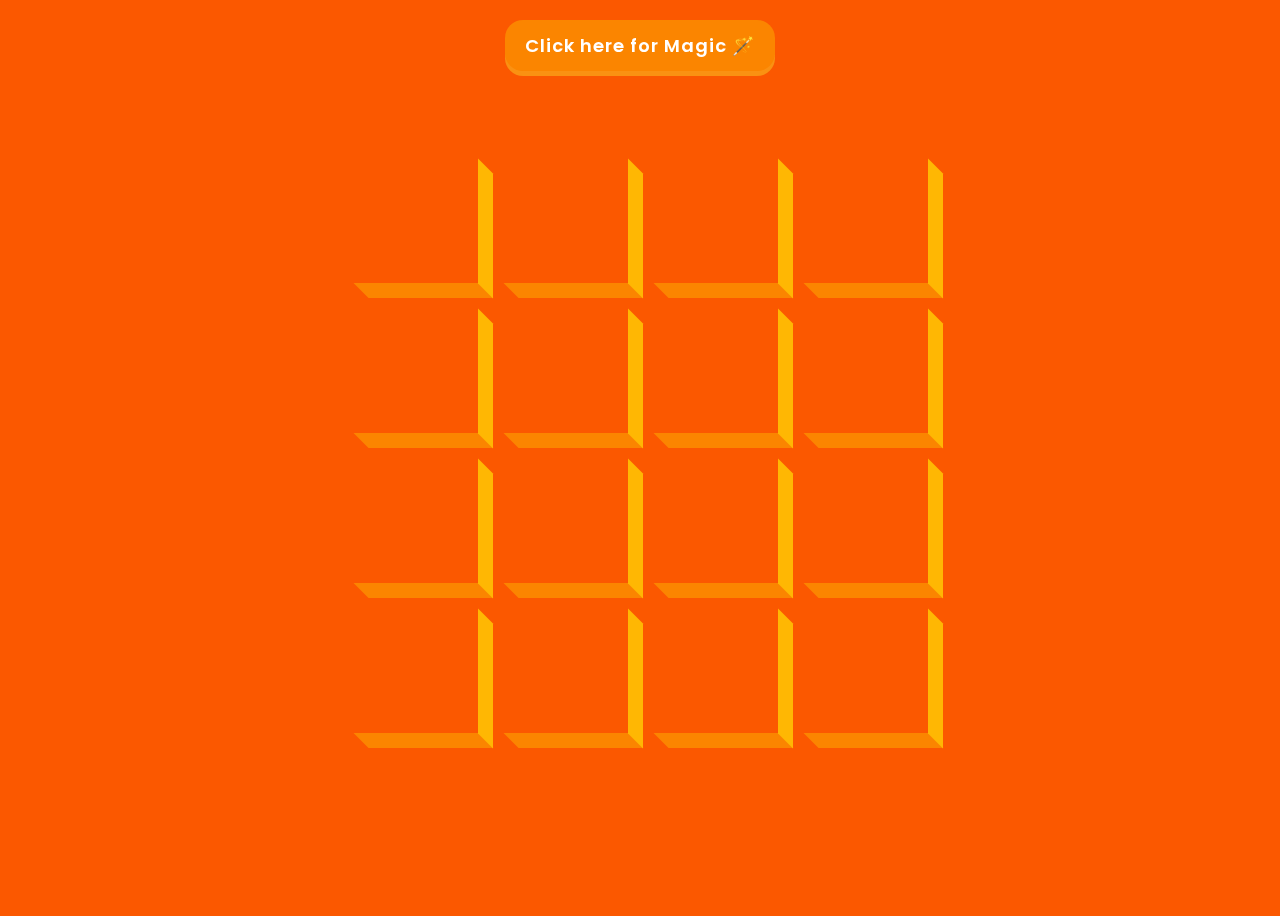
<file: 3D_boxes_bg/index.html>
<!DOCTYPE html>
<html lang="en">
<head>
    <meta charset="UTF-8">
    <meta name="viewport" content="width=device-width, initial-scale=1.0">
    <link rel="stylesheet" href="https://cdnjs.cloudflare.com/ajax/libs/font-awesome/6.7.2/css/all.min.css" integrity="sha512-Evv84Mr4kqVGRNSgIGL/F/aIDqQb7xQ2vcrdIwxfjThSH8CSR7PBEakCr51Ck+w+/U6swU2Im1vVX0SVk9ABhg==" crossorigin="anonymous" referrerpolicy="no-referrer" />
    <link rel="stylesheet" href="style.css">
    <title>3D Boxes Backgorund</title>
</head>
<body>
    <button id="btn" class="magic">Click here for Magic 🪄</button>
    <div id="boxes" class="boxes big"></div>
    <script src="script.js"></script>
</body>
</html>
</file>
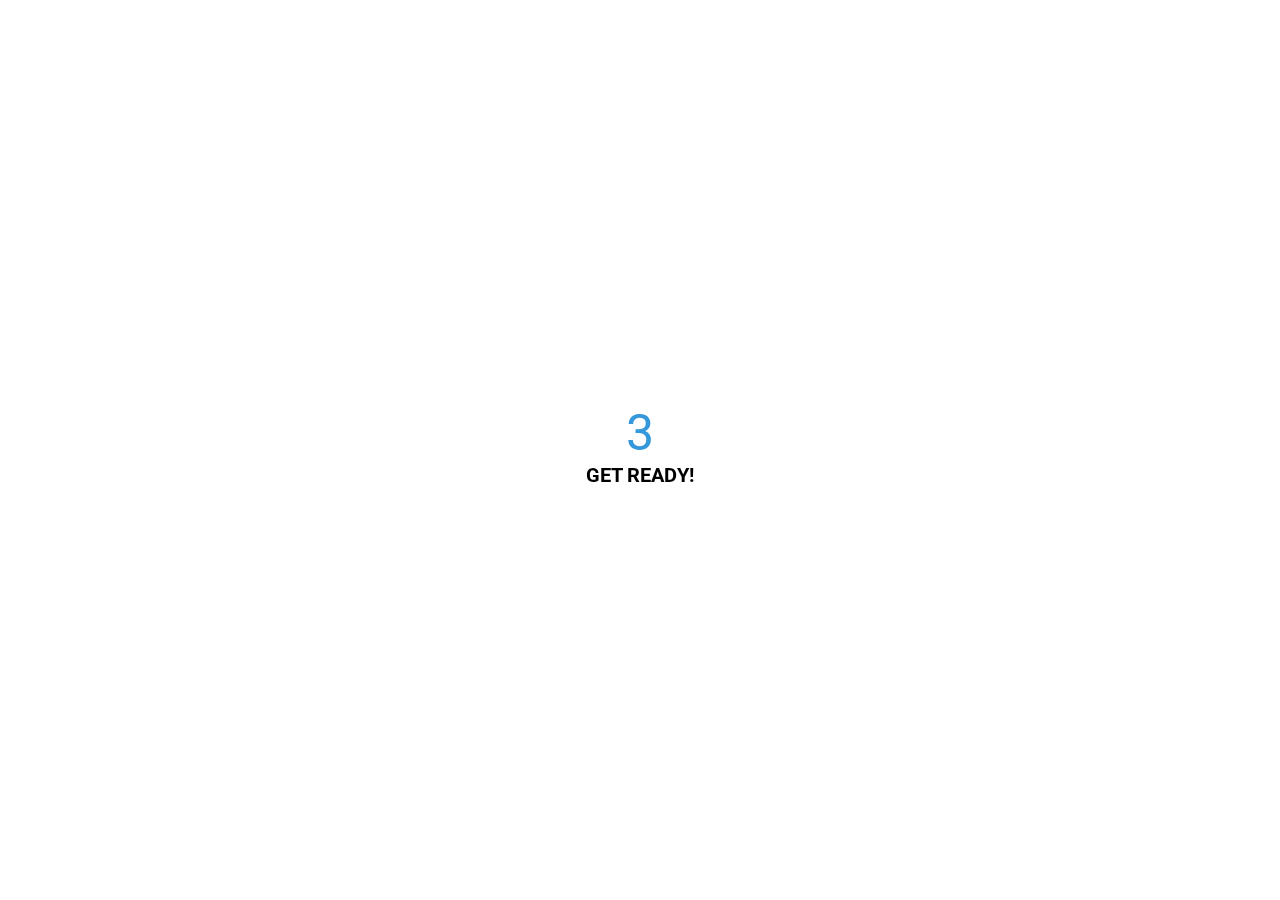
<file: Animated_countdown/index.html>
<!DOCTYPE html>
<html lang="en">
<head>
    <meta charset="UTF-8">
    <meta name="viewport" content="width=device-width, initial-scale=1.0">
    <!-- <link rel="stylesheet" href="https://cdnjs.cloudflare.com/ajax/libs/font-awesome/6.7.2/css/all.min.css" integrity="sha512-Evv84Mr4kqVGRNSgIGL/F/aIDqQb7xQ2vcrdIwxfjThSH8CSR7PBEakCr51Ck+w+/U6swU2Im1vVX0SVk9ABhg==" crossorigin="anonymous" referrerpolicy="no-referrer" /> -->
    <link rel="stylesheet" href="style.css">
    <title>Animated Countdown</title>
</head>
<body>
    <div class="counter">
        <div class="nums">
            <span class="in">3</span>
            <span>2</span>
            <span>1</span>
            <span>0</span>
        </div>
        <h4>Get Ready!</h4>
    </div>
    <div class="final">
        <h1>GO</h1>
        <button id="replay">
            <span>Replay</span>
        </button>
    </div>
    <script src="script.js"></script>
</body>
</html>
</file>
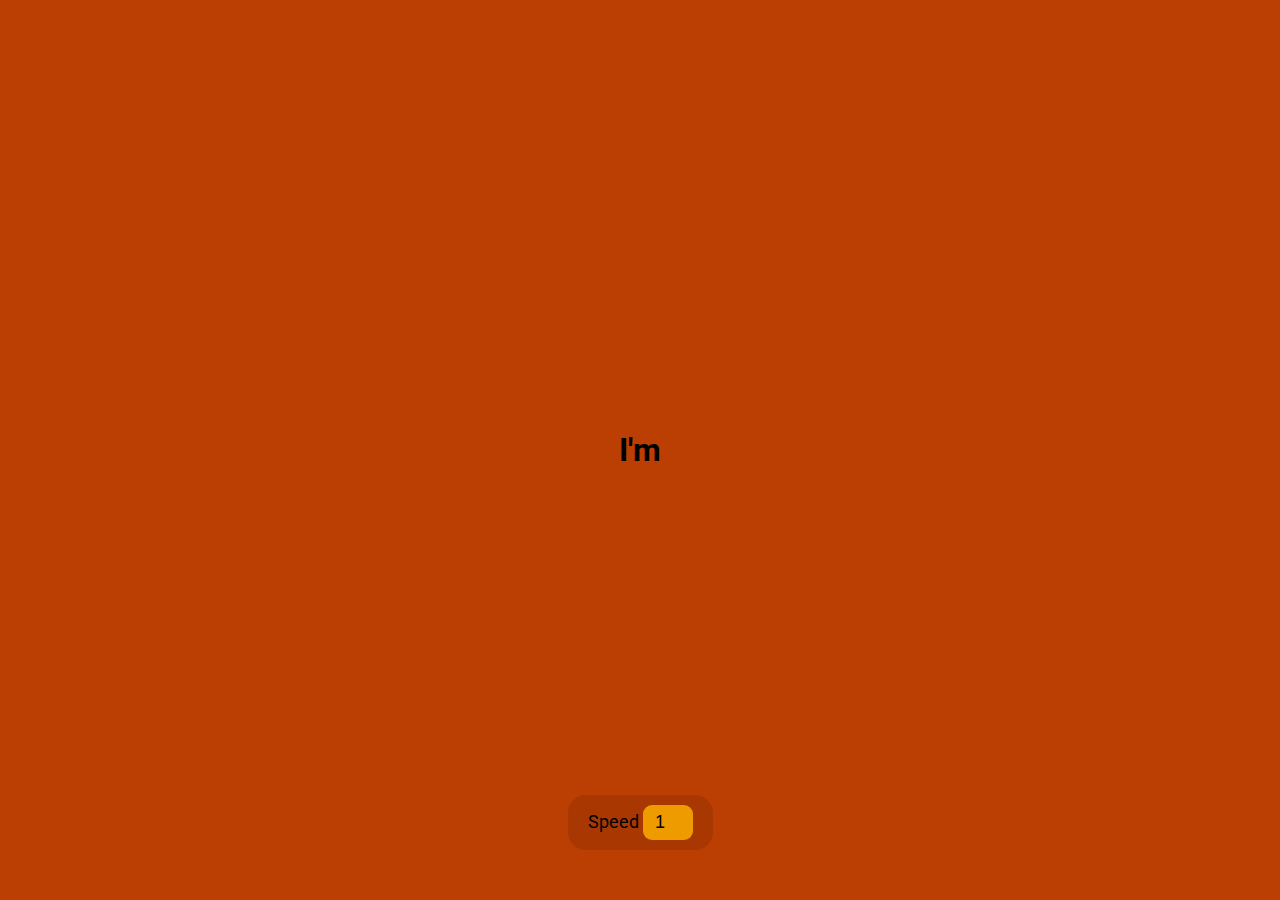
<file: Auto_text_effect/index.html>
<!DOCTYPE html>
<html lang="en">
<head>
    <meta charset="UTF-8">
    <meta name="viewport" content="width=device-width, initial-scale=1.0">
    <link rel="stylesheet" href="style.css">
    <title>Document</title>
</head>
<body>
    <h1 id="text">Starting...</h1>

    <div>
        <label for="speed">Speed</label>
        <input type="number" name="Speed" value="1" min="1" max="10" step="1" id="speed">
    </div>

    <script src="script.js"></script>
</body>
</html>
</file>
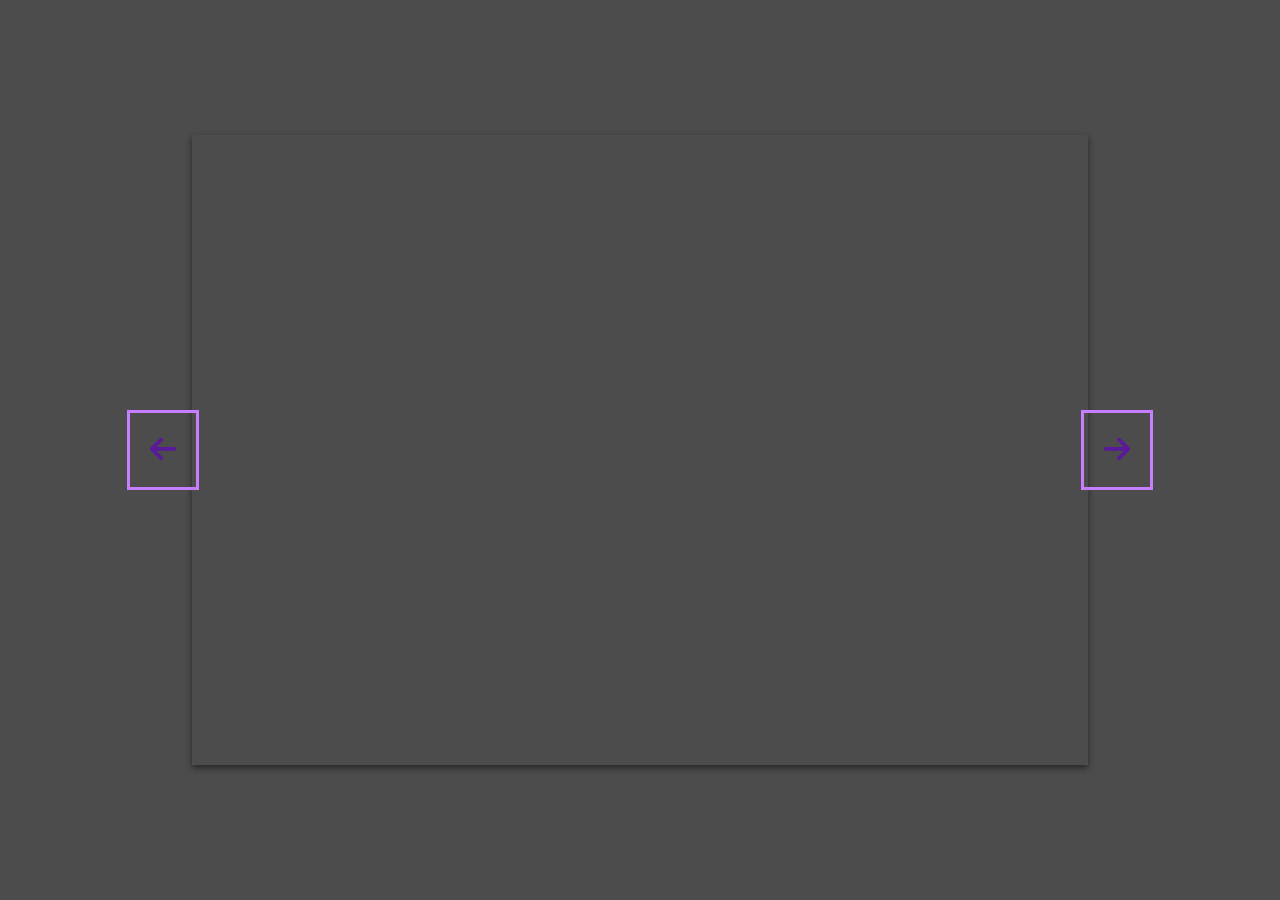
<file: Background-changer/index.html>
<!DOCTYPE html>
<html lang="en">
<head>
    <meta charset="UTF-8">
    <meta name="viewport" content="width=device-width, initial-scale=1.0">
    <link rel="stylesheet" href="https://cdnjs.cloudflare.com/ajax/libs/font-awesome/6.7.2/css/all.min.css" integrity="sha512-Evv84Mr4kqVGRNSgIGL/F/aIDqQb7xQ2vcrdIwxfjThSH8CSR7PBEakCr51Ck+w+/U6swU2Im1vVX0SVk9ABhg==" crossorigin="anonymous" referrerpolicy="no-referrer" />
    <link rel="stylesheet" href="style.css">
    <title>Background Changer | AK27</title>
</head>
<body>
    <div class="slider-container">

        <div class="slide active"
        style="background-image: url('https://images.unsplash.com/photo-1542396601-dca920ea2807?q=80&w=1951&auto=format&fit=crop&ixlib=rb-4.0.3&ixid=M3wxMjA3fDB8MHxwaG90by1wYWdlfHx8fGVufDB8fHx8fA%3D%3D');">
        </div>

        <div class="slide" 
        style="background-image: url('https://images.unsplash.com/photo-1541753236788-b0ac1fc5009d?q=80&w=2012&auto=format&fit=crop&ixlib=rb-4.0.3&ixid=M3wxMjA3fDB8MHxwaG90by1wYWdlfHx8fGVufDB8fHx8fA%3D%3D');">
        </div>

        <div class="slide" style="background-image: url('https://images.unsplash.com/photo-1542708993627-b6e5bbae43c4?q=80&w=2044&auto=format&fit=crop&ixlib=rb-4.0.3&ixid=M3wxMjA3fDB8MHxwaG90by1wYWdlfHx8fGVufDB8fHx8fA%3D%3D');">
        </div>

        <div class="slide" style="background-image: url('https://images.unsplash.com/photo-1542856391-010fb87dcfed?q=80&w=2070&auto=format&fit=crop&ixlib=rb-4.0.3&ixid=M3wxMjA3fDB8MHxwaG90by1wYWdlfHx8fGVufDB8fHx8fA%3D%3D');">
        </div>
        
        <div class="slide" style="background-image: url('https://images.unsplash.com/photo-1542875272-2037d53b5e4d?q=80&w=2070&auto=format&fit=crop&ixlib=rb-4.0.3&ixid=M3wxMjA3fDB8MHxwaG90by1wYWdlfHx8fGVufDB8fHx8fA%3D%3D');">
        </div>

        <button class="arrow left-arrow" id="left"">
            <i class="fa-solid fa-arrow-left"></i>
        </button>
        
        <button class="arrow right-arrow" id="right">
            <i class="fa-solid fa-arrow-right"></i>
        </button>
        
    </div>
    
    <script src="script.js"></script>
</body>
</html>
</file>
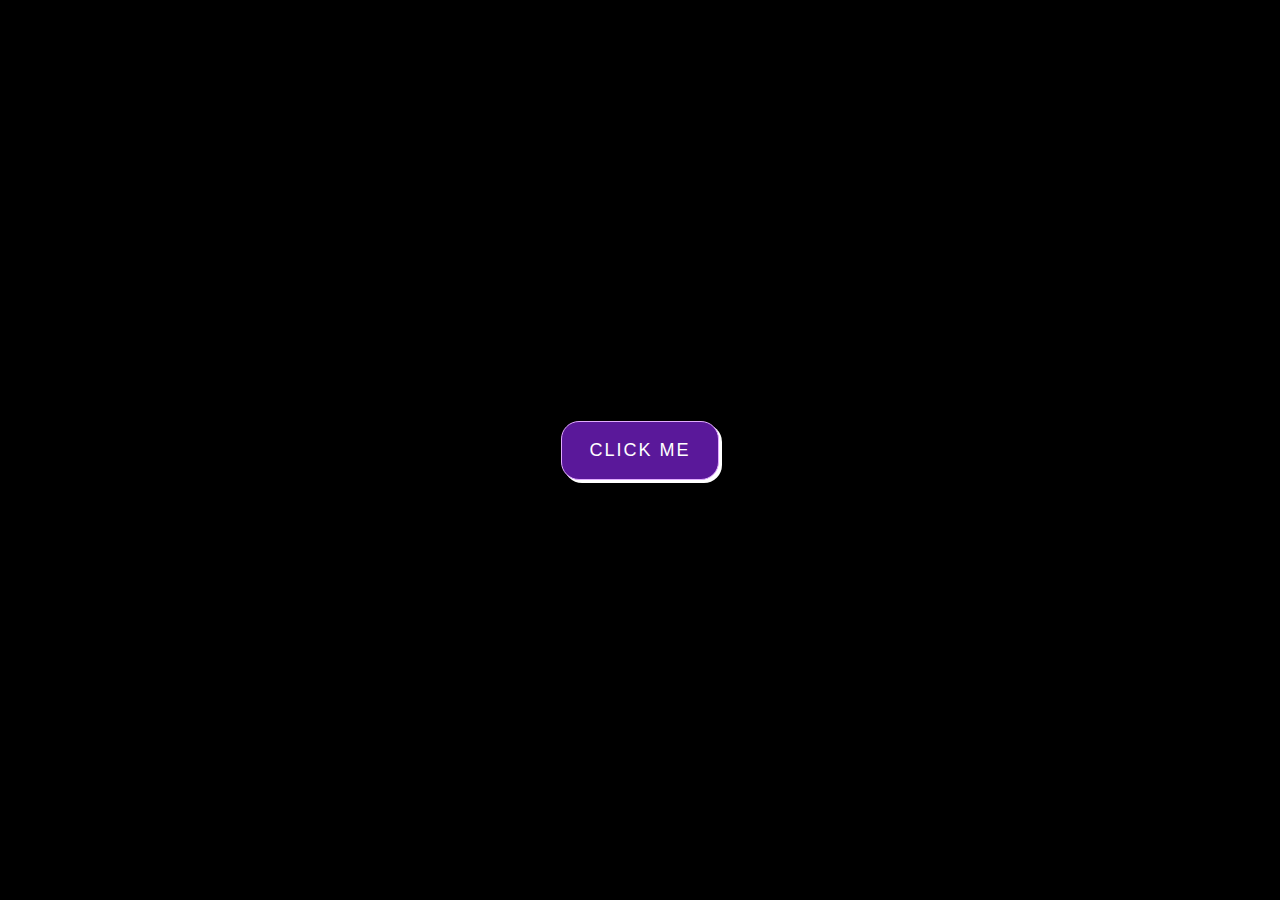
<file: Button-ripple-effect/index.html>
<!DOCTYPE html>
<html lang="en">
<head>
    <meta charset="UTF-8">
    <meta name="viewport" content="width=device-width, initial-scale=1.0">
    <link rel="stylesheet" href="style.css">
    <title>Button Ripple Effect | AK27</title>
</head>
<body>
    <button class="ripple">Click Me</button>

    <script src="script.js"></script>
</body>
</html>
</file>
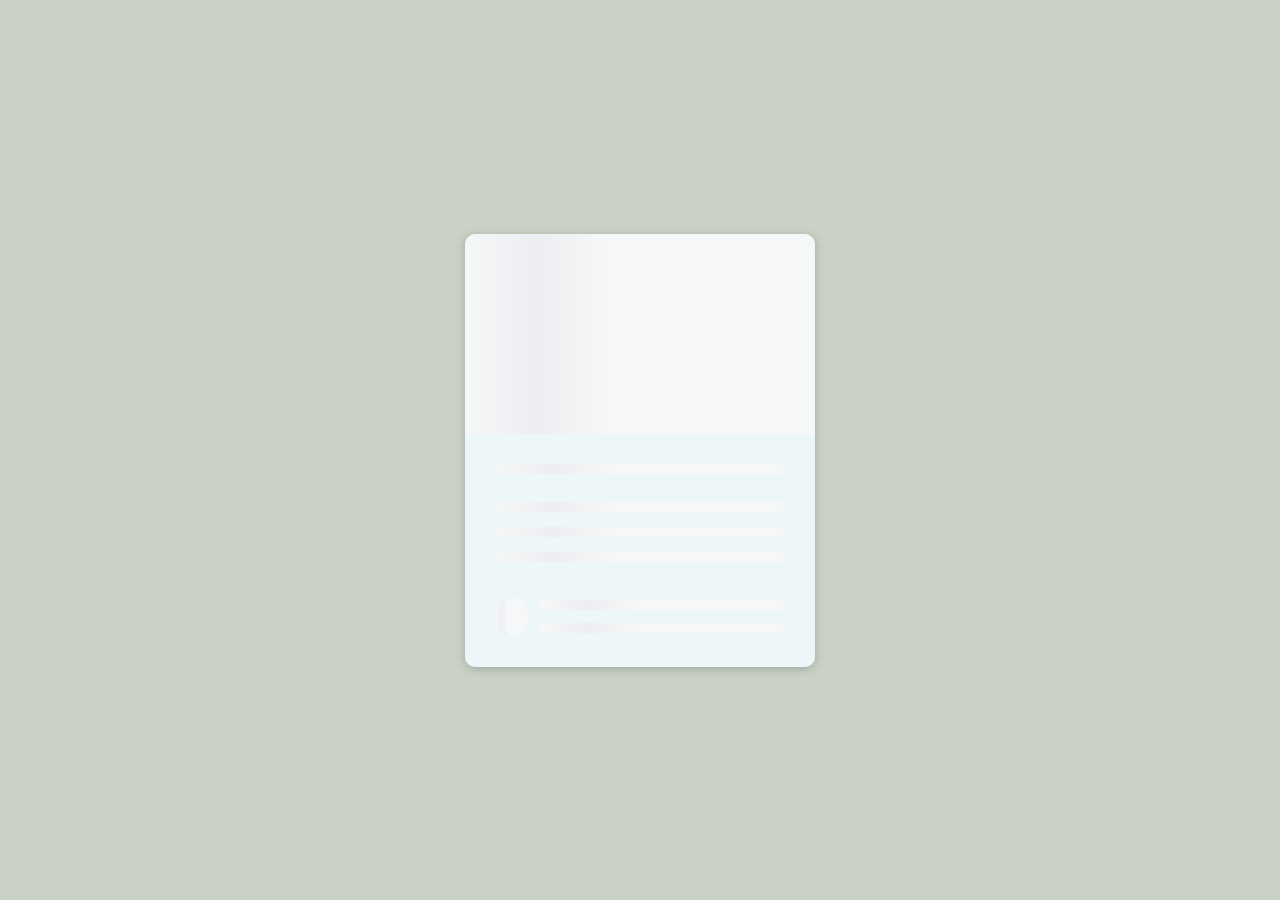
<file: Content_placeholder/index.html>
<!DOCTYPE html>
<html lang="en">
<head>
    <meta charset="UTF-8">
    <meta name="viewport" content="width=device-width, initial-scale=1.0">
    <link rel="stylesheet" href="style.css">
    <title>Content Placeholder | AK27</title>
</head>
<body>
    <div class="card">

        <div class="card-header animated-bg" id="header">&nbsp;</div>

        <div class="card-content">
            <h3 class="card-title animated-bg animated-bg-text" id="title">&nbsp;</h3>

            <p class="card-excerpt" id="excerpt">
                <span class="animated-bg animated-bg-text">&nbsp;</span>
                <span class="animated-bg animated-bg-text">&nbsp;</span>
                <span class="animated-bg animated-bg-text">&nbsp;</span>
            </p>

            <div class="author">
                <div class="profile-img animated-bg" id="profile_img">&nbsp;</div>
                <div class="author-info">
                    <strong class="animated-bg animated-bg-text" id="name">&nbsp;</strong>
                    <small class="animated-bg animated-bg-text" id="date">&nbsp;</small>
                </div>
            </div>
        </div>

    </div>
    
    <script src="script.js"></script>
</body>
</html>
</file>
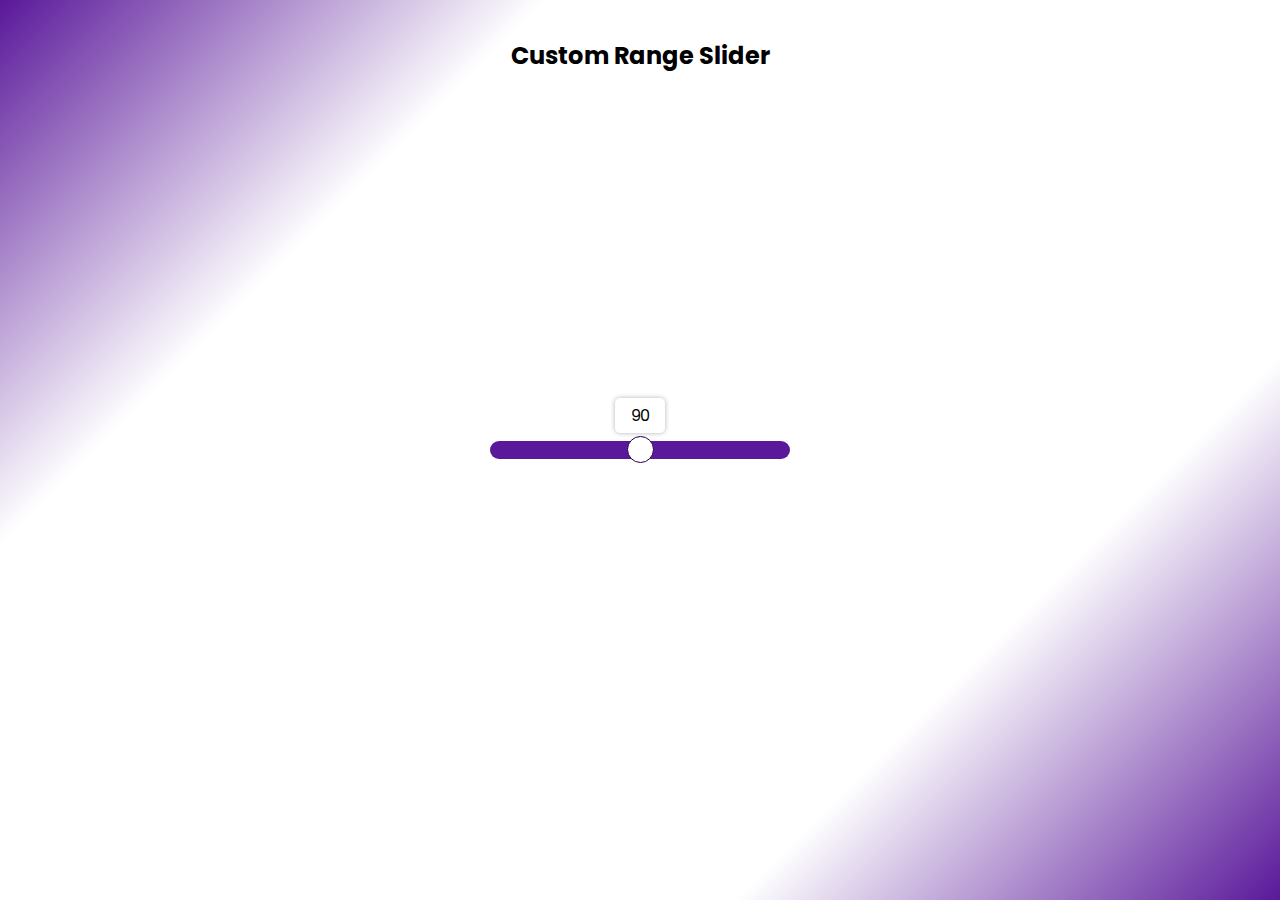
<file: Custom_range_slider/index.html>
<!DOCTYPE html>
<html lang="en">
<head>
    <meta charset="UTF-8">
    <meta name="viewport" content="width=device-width, initial-scale=1.0">
    <link rel="stylesheet" href="style.css">
    <title>Custom Range Slider | AK27</title>
</head>
<body>
    <h2>Custom Range Slider</h2>
    <div class="range-container">
        <input type="range" id="range" min="0" max="180">
        <label for="range">90</label>
    </div>
    
    <script src="script.js"></script>
</body>
</html>
</file>
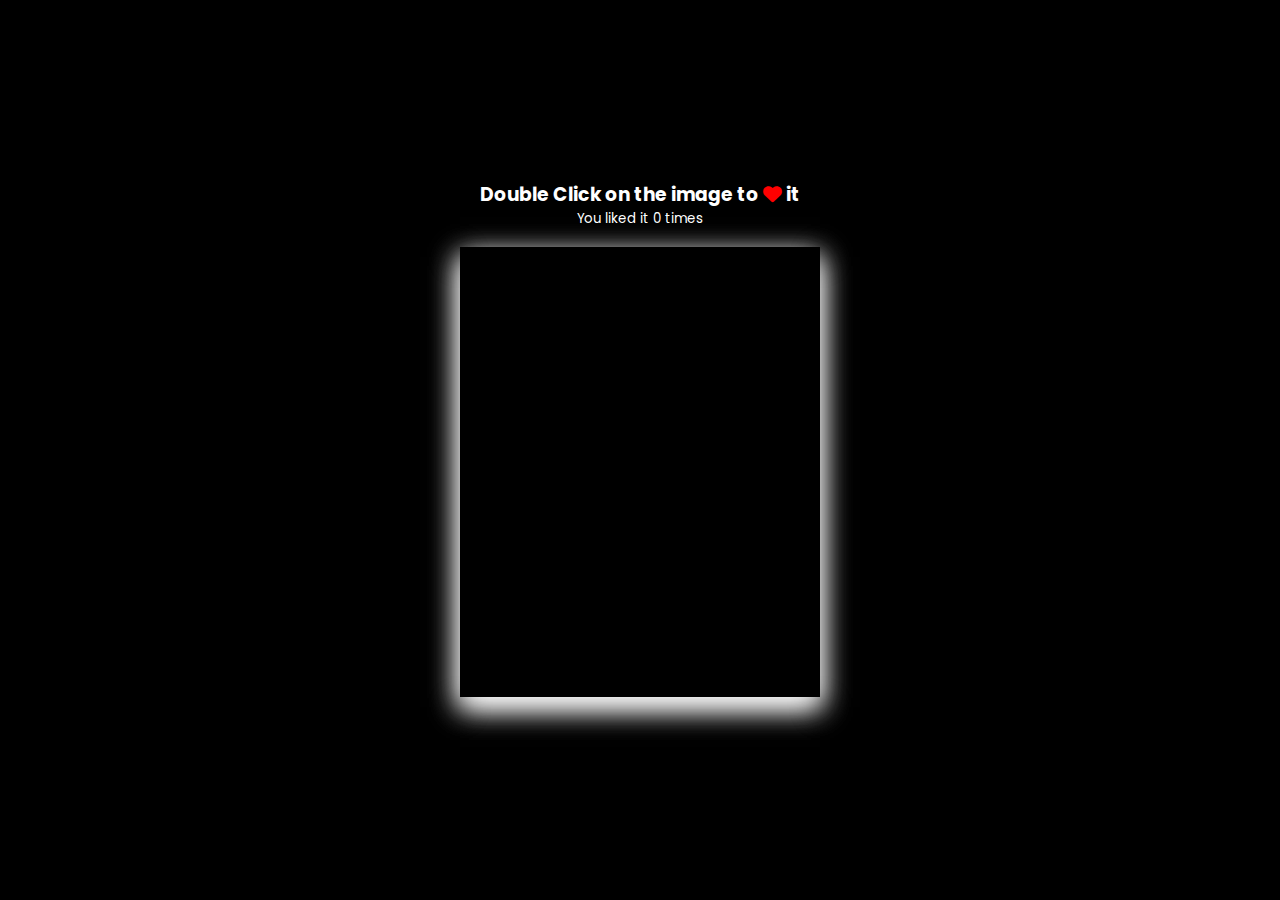
<file: Double_click_heart/index.html>
<!DOCTYPE html>
<html lang="en">
<head>
    <meta charset="UTF-8">
    <meta name="viewport" content="width=device-width, initial-scale=1.0">
    <link rel="stylesheet" href="https://cdnjs.cloudflare.com/ajax/libs/font-awesome/6.7.2/css/all.min.css" integrity="sha512-Evv84Mr4kqVGRNSgIGL/F/aIDqQb7xQ2vcrdIwxfjThSH8CSR7PBEakCr51Ck+w+/U6swU2Im1vVX0SVk9ABhg==" crossorigin="anonymous" referrerpolicy="no-referrer" />
    <link rel="stylesheet" href="style.css">
    <title>Double Click Heart | AK27</title>
</head>
<body>
    <h3>Double Click on the image to <i class="fa-solid fa-heart"></i> it</h3>
    <small>You liked it <span id="times">0</span> times</small>

    <div class="loveMe"></div>

    <script src="script.js"></script>
</body>
</html>
</file>
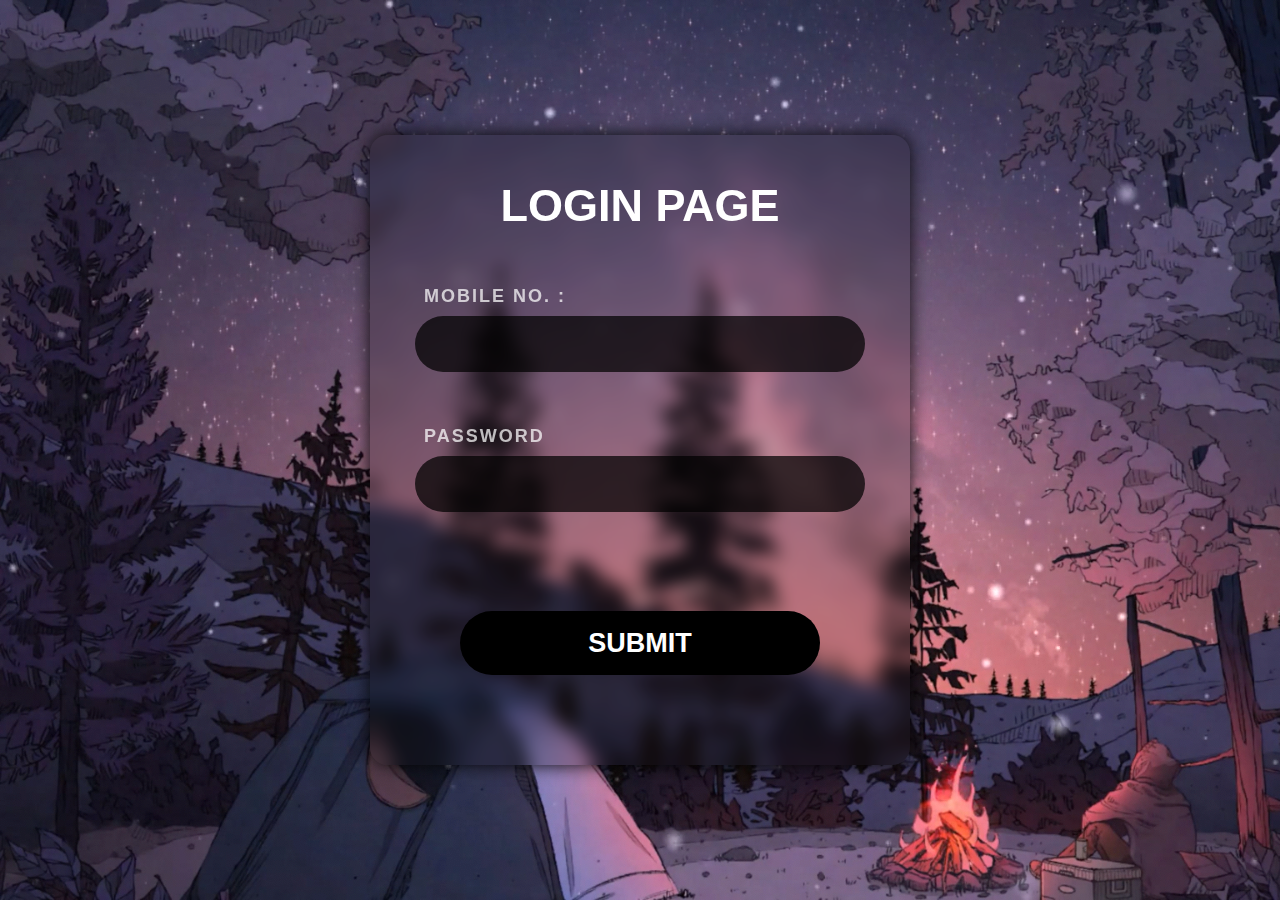
<file: Login Page/index.html>
<!-- Login Page using Glass Morpism effect in CSS -->

<!DOCTYPE html>
<html lang="en">
<head>
    <meta charset="UTF-8">
    <meta name="viewport" content="width=device-width, initial-scale=1.0">
    <link rel="stylesheet" href="style.css">
    <title>Login Page</title>
</head>
<body>
    <div id="container">
        <form action="">
            <center><h1>Login Page</h1></center>
            <label for="mobile">mobile no. :</label>
            <input type="text" maxlength="10" name="mobile" id="mobile">
            <label for="password">password</label>
            <input type="password" name="password" id="password">
            <button id="submit">SUBMIT</button>
        </form>
    </div>
</body>
</html>
</file>
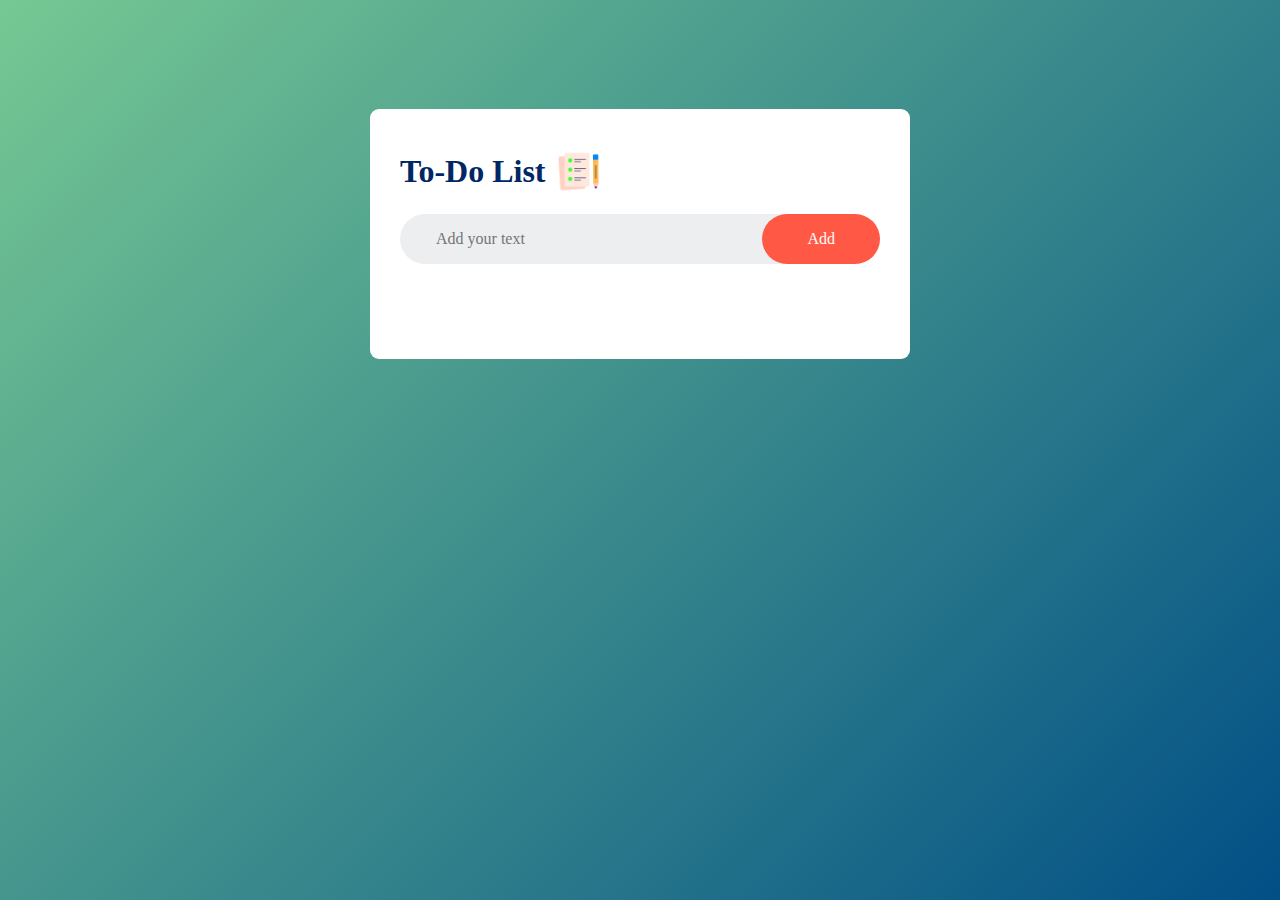
<file: To_do_list/index.html>
<!DOCTYPE html>
<html lang="en">
<head>
    <meta charset="UTF-8">
    <meta name="viewport" content="width=device-width, initial-scale=1.0">
    <link rel="stylesheet" href="style.css">
    <title>To-Do List | AK27</title>
</head>
<body>

    <div class="container">
        <div class="toDoApp">
            <h1>To-Do List <img src="images/icon.png" alt=""></h1>
            <div class="row">
                <input type="text" id="inputBox" placeholder="Add your text">
                <button onclick="addTask()">Add</button>
            </div>
            <ul id="list-container">
                <!-- <li class="checked">Task 1</li>
                <li>Task 2</li>
                <li>Task 3</li> -->
            </ul>
        </div>
    </div>
    
    <script src="script.js"></script>
</body>
</html>
</file>
<file: 3D_boxes_bg/style.css>
@import url('https://fonts.googleapis.com/css2?family=Roboto:ital,wght@0,100..900;1,100..900&display=swap');
@import url('https://fonts.googleapis.com/css2?family=Poppins:ital,wght@0,100;0,200;0,300;0,400;0,500;0,600;0,700;0,800;0,900;1,100;1,200;1,300;1,400;1,500;1,600;1,700;1,800;1,900&display=swap');


* {
    box-sizing: border-box;
}

body {
    background-color: #fb5800;
    font-family: 'Roboto';
    display: flex;
    flex-direction: column;
    align-items: center;
    justify-content: center;
    height: 100vh;
    overflow: hidden;
    /* margin: 0; */
}

.magic {
    background-color: #fb8500;
    color: #fff;
    font-family: 'Poppins';
    font-weight: 540;
    border: 0;
    border-radius: 18px;
    font-size: 18px;
    padding: 12px 20px;
    cursor: pointer;
    position: fixed;
    top: 20px;
    letter-spacing: 1px;
    box-shadow: 0 5px rgba(249, 202, 36, .5);
    z-index: 100;
}

.magic:focus {
    outline: 0;
}

.magic:active {
    box-shadow: none;
    transform: translateY(5px);
}

.boxes {
    display: flex;
    flex-wrap: wrap;
    justify-content: space-around;
    height: 500px;
    width: 500px;
    font-weight: 500px;
    position: relative;
    transition: .5s ease;
}

.boxes.big {
    width: 600px;
    height: 600px;
}

.boxes.big .box {
    transform: rotateZ(360deg);
}

.box {
    background-image: url('https://media.giphy.com/media/EZqwsBSPlvSda/giphy.gif');
    background-repeat: no-repeat;
    background-size: 500px 500px;
    position: relative;
    height: 125px;
    width: 125px;
    transition: .5s ease;
}

.box::after {
    content: '';
    background-color: #ffb703;
    position: absolute;
    top: 8px;
    right: -15px;
    height: 100%;
    width: 15px;
    transform: skewY(45deg);
}

.box::before {
    content: '';
    background-color: #fb8500;
    position: absolute;
    bottom: -15px;
    left: 8px;
    height: 15px;
    width: 100%;
    transform: skewX(45deg);
}
</file>
<file: Animated_countdown/style.css>
@import url('https://fonts.googleapis.com/css2?family=Roboto:wght@400;700&display=swap');

* {
    box-sizing: border-box;
}

body {
    font-family: 'Roboto', sans-serif;
    margin: 0;
    height: 100vh;
    overflow: hidden;
}

h4 {
    font-size: 20px;
    margin: 5px;
    text-transform: uppercase;
}

.counter {
    position: fixed;
    top: 50%;
    left: 50%;
    transform: translate(-50%, -50%);
    text-align: center;
}

.counter.hide {
    transform: translate(-50%, -50%) scale(0);
    animation: hide 0.2s ease-out;
}

@keyframes hide {
    0% {
        transform: translate(-50%, -50%) scale(1);
    }

    100% {
        transform: translate(-50%, -50%) scale(0);
    }
}

.final {
    position: fixed;
    top: 50%;
    left: 50%;
    transform: translate(-50%, -50%) scale(0);
    text-align: center;
}

.final.show {
    transform: translate(-50%, -50%) scale(1);
    animation: show 0.2s ease-out;
}

@keyframes show {
    0% {
        transform: translate(-50%, -50%) scale(0);
    }

    30% {
        transform: translate(-50%, -50%) scale(1.4);
    }

    100% {
        transform: translate(-50%, -50%) scale(1);
    }
}

.nums {
    color: #3498db;
    font-size: 50px;
    position: relative;
    overflow: hidden;
    width: 250px;
    height: 50px;
}

.nums span {
    position: absolute;
    top: 50%;
    left: 50%;
    transform: translate(-50%, -50%) rotate(120deg);
    transform-origin: bottom center;
}

.nums span.in {
    transform: translate(-50%, -50%) rotate(0deg);
    animation: goIn 0.5s ease-in-out;
}

.nums span.out {
    animation: goOut 0.5s ease-in-out;
}

@keyframes goIn {
    0% {
        transform: translate(-50%, -50%) rotate(120deg);
    }

    30% {
        transform: translate(-50%, -50%) rotate(-20deg);
    }

    60% {
        transform: translate(-50%, -50%) rotate(10deg);
    }

    100% {
        transform: translate(-50%, -50%) rotate(0deg);
    }
}

@keyframes goOut {
    0% {
        transform: translate(-50%, -50%) rotate(0deg);
    }

    60% {
        transform: translate(-50%, -50%) rotate(20deg);
    }

    100% {
        transform: translate(-50%, -50%) rotate(-120deg);
    }
}

#replay {
    background-color: #3498db;
    border-radius: 3px;
    border: none;
    color: aliceblue;
    padding: 5px;
    text-align: center;
    display: inline-block;
    cursor: pointer;
    transition: all 0.3s;
}

#replay span {
    cursor: pointer;
    display: inline-block;
    position: relative;
    transition: 0.3s;
}

#replay span:after {
    content: '\00bb';
    position: absolute;
    opacity: 0;
    top: 0;
    right: -20px;
    transition: 0.5s;
}

#replay:hover span {
    padding-right: 25px;
}

#replay:hover span:after {
    opacity: 1;
    right: 0;
}
</file>
<file: Auto_text_effect/style.css>
@import url('https://fonts.googleapis.com/css2?family=Roboto:ital,wght@0,100..900;1,100..900&display=swap');

*{
    box-sizing: border-box;
}

body{
    /* font-size: xx-large; */
    background-color: #bb3e03;
    font-family: 'Roboto';
    display: flex;
    flex-direction: column;
    align-items: center;
    justify-content: center;
    height: 100vh;
    overflow: hidden;
    margin: 0;
}

div{
    position: absolute;
    bottom: 50px;
    background: rgba(0, 0, 0, 0.1);
    padding: 10px 20px;
    font-size: 18px;
    border-radius: 18px;
}

input{
    width: 50px;
    padding: 7px;
    font-size: 18px;
    background-color: #ee9b00;
    border: none;
    border-radius: 9px;
    text-align: center;
}

input:focus{
    outline: none;
}
</file>
<file: Background-changer/style.css>
@import url('https://fonts.googleapis.com/css2?family=Roboto:ital,wght@0,100..900;1,100..900&display=swap');

*{
    box-sizing: border-box;
}

body{
    /* font-size: xx-large; */
    font-family: 'Roboto';
    display: flex;
    /* flex-direction: column; */
    align-items: center;
    justify-content: center;
    height: 100vh;
    overflow: hidden;
    margin: 0;
    background-position: center center;
    background-size: cover;
    transition: 0.4s;
}

body::before{
    content: '';
    position: absolute;
    top: 0;
    left: 0;
    width: 100%;
    height: 100vh;
    background-color: rgba(0, 0, 0, 0.7);
    z-index: -1;
}

.slider-container{
    box-shadow: 0 3px 6px rgba(0, 0, 0, .27), 0 3px 6px rgba(0, 0, 0, .27);
    height: 70vh;
    width: 70vw;
    position: relative;
    overflow: hidden;
}

.slide{
    opacity: 0;
    height: 100vh;
    width: 100vw;
    background-position: center center;
    background-size: cover;
    position: absolute;
    top: -15vh;
    left: -15vw;
    transition: 0.4s ease;
    z-index: 1;
}

.slide.active{
    opacity: 1;
}

.arrow{
    position: fixed;
    background-color: transparent;
    color: #5a189a;
    padding: 20px;
    font-size: 30px;
    border: 3px solid #c77dff;
    top: 50%;
    transform: translateY(-50%);
    cursor: pointer;
}

.arrow:focus{
    outline: 0;
}

.left-arrow{
    left: calc(15vw - 65px);
}

.right-arrow{
    right: calc(15vw - 65px);
}
</file>
<file: Button-ripple-effect/style.css>
@import url('https://fonts.googleapis.com/css2?family=Roboto:ital,wght@0,100..900;1,100..900&display=swap');

*{
    box-sizing: border-box;
}

body{
    /* font-size: xx-large; */
    background-color: #000;
    font-family: 'Roboto';
    display: flex;
    flex-direction: column;
    align-items: center;
    justify-content: center;
    height: 100vh;
    overflow: hidden;
    margin: 0;
}

button {
    background-color: #5a189a;
    color: #fff;
    border: 1px solid #e0aaff;
    border-radius: 18px;
    font-size: 18px;
    text-transform: uppercase;
    letter-spacing: 2px;
    padding: 18px 27px;
    overflow: hidden;
    margin: 10px 0;
    position: relative;
    box-shadow: 3px 3px rgba(255, 255, 255, 1);
    transition: transform 0.2s, box-shadow 0.2s;
}

button:active {
    transform: translate(3px, 3px);
    box-shadow: none
}

button:focus{
    outline: none;
}

button .circle {
    position: absolute;
    background-color: #fff;
    width: 100px;
    height: 100px;
    border-radius: 50%;
    transform: translate(-50%, -50%) scale(0);
    animation: scale .5s ease-in-out;
}

@keyframes scale {
    to{
        transform: translate(-50%, -50%) scale(3);
        opacity: 0;
    }
}
</file>
<file: Content_placeholder/style.css>
@import url('https://fonts.googleapis.com/css2?family=Roboto:ital,wght@0,100..900;1,100..900&display=swap');
@import url('https://fonts.googleapis.com/css2?family=Poppins:ital,wght@0,100;0,200;0,300;0,400;0,500;0,600;0,700;0,800;0,900;1,100;1,200;1,300;1,400;1,500;1,600;1,700;1,800;1,900&display=swap');

*{
    box-sizing: border-box;
}

body{
    background-color: #cad2c5;
    font-family: 'Poppins';
    display: flex;
    align-items: center;
    justify-content: center;
    height: 100vh;
    overflow: hidden;
    margin: 0;
}

img{
    max-width: 100%;
}

.card{
    box-shadow: 0 2px 10px rgba(0, 0, 0, 0.2);
    border-radius: 10px;
    overflow: hidden;
    width: 350px;
}

.card-header{
    height: 200px;
}

.card-header img{
    object-fit: cover;
    height: 100%;
    width: 100%;
}

.card-content{
    background-color: #edf6f9;
    padding: 30px;
}

.card-title{
    height: 20px;
    margin: 0;
}

.card-excerpt{
    color: #777;
    margin: 10px 0 20px;
}

.author{
    display: flex;
}

.profile-img{
    border-radius: 50%;
    overflow: hidden;
    height: 40px;
    width: 40px;
}

.author-info{
    display: flex;
    flex-direction: column;
    justify-content: space-around;
    margin-left: 10px;
    width: 100%;
}

.author-info small{
    color: #777;
    margin-top: 5px;
}

.animated-bg{
    background-image: linear-gradient(
        to right,
        #f6f7f8 0%,
        #edeef1 10%,
        #f6f7f8 20%,
        #f6f7f8 100%
    );
    background-size: 200% 100%;
    animation: bgPos 1s linear infinite ;
}

.animated-bg-text{
    border-radius: 50px;
    display: inline-block;
    margin: 0;
    height: 10px;
    width: 100%;
}

@keyframes bgPos {
    0%{
        background-position: 50%  0;
    }
    100%{
        background-position: -150% 0;
    }
}
</file>
<file: Custom_range_slider/style.css>
@import url('https://fonts.googleapis.com/css2?family=Roboto:ital,wght@0,100..900;1,100..900&display=swap');
@import url('https://fonts.googleapis.com/css2?family=Poppins:ital,wght@0,100;0,200;0,300;0,400;0,500;0,600;0,700;0,800;0,900;1,100;1,200;1,300;1,400;1,500;1,600;1,700;1,800;1,900&display=swap');

*{
    box-sizing: border-box;
}

body{
    /* font-size: xx-large; */
    background-image: linear-gradient(135deg, #5a189a 0%, #fff 25%, #fff 75%, #5a189a 100%);
    font-family: 'Poppins';
    display: flex;
    flex-direction: column;
    align-items: center;
    justify-content: center;
    height: 100vh;
    overflow: hidden;
    margin: 0;
}

h2{
    position: absolute;
    top: 18px;
}

.range-container{
    position: relative;
}

input[type='range']{
    width: 300px;
    margin: 18px 0;
    -webkit-appearance: none;
}

input[type='range']:focus{
    outline: none;
}

input[type='range'] + label{
    background-color: #fff;
    position: absolute;
    top: -25px;
    left: 125px;
    width: 50px;
    padding: 5px 0;
    text-align: center;
    border-radius: 5px;
    box-shadow: 0 0 5px rgba(0, 0, 0, 0.3);
}

input[type='range']::-webkit-slider-runnable-track{
    background-color: #5a189a;
    border-radius: 9px;
    width: 100%;
    height: 18px;
    cursor: pointer;
}

input[type='range']::-webkit-slider-thumb{
    -webkit-appearance: none;
    height: 27px;
    width: 27px;
    background-color: #fff;
    border-radius: 50%;
    margin-top: -5px;
    border: 1px solid #240046;
}
</file>
<file: Double_click_heart/style.css>
@import url('https://fonts.googleapis.com/css2?family=Roboto:ital,wght@0,100..900;1,100..900&display=swap');
@import url('https://fonts.googleapis.com/css2?family=Poppins:ital,wght@0,100;0,200;0,300;0,400;0,500;0,600;0,700;0,800;0,900;1,100;1,200;1,300;1,400;1,500;1,600;1,700;1,800;1,900&display=swap');

*{
    box-sizing: border-box;
}

body{
    /* font-size: xx-large; */
    font-family: 'Poppins';
    /* display: flex; */
    /* flex-direction: column; */
    /* align-items: center; */
    /* justify-content: center; */
    /* height: 100vh; */
    text-align: center;
    overflow: hidden;
    margin: 0;
    background-color: #000;
    color: #fff;
}

h3{
    margin-top: 180px;
    margin-bottom: 0;
    text-align: center;
}

small{
    display: block;
    margin-bottom: 18px;
    text-align: center;
}

.fa-heart{
    color: red;
}

.loveMe{
    height: 450px;
    width: 360px;
    background: url('https://images.pexels.com/photos/1545743/pexels-photo-1545743.jpeg?auto=compress&cs=tinysrgb&w=300') no-repeat center center/cover;
    margin: auto;
    cursor: pointer;
    max-width: 100%;
    position: relative;
    box-shadow: 0 10px 27px rgba(255, 255, 255, .90), 0 10px 27px rgba(255, 255, 255, .90);
    overflow: hidden;
}

.loveMe .fa-heart{
    position: absolute;
    animation: grow 0.6s linear;
    transform: translate(-50%, -50%) scale(0);
}

@keyframes grow {
    to{
        transform: translate(-50%, -50%) scale(10);
        opacity: .37;
    }
}
</file>
<file: Login Page/style.css>
/* Login Page using Glass Morpism effect in CSS */

*{
    margin: 0;
    padding: 0;
    text-transform: uppercase;
    /* color: black; */
    font-family: 'Gill Sans', 'Gill Sans MT', Calibri, 'Trebuchet MS', sans-serif;
}

html, body{
    height: 100%;
    width: 100%;
    background-image: url(Images/bgc2.png);
    background-size: cover;
    background-position: center;
    /* overflow: hidden; */
    display: flex;
    align-items: center;
    justify-content: center;
}

#container{
    /* border: 2px solid black; */
    border-radius: 18px;
    height: 630px;
    width: 540px;
    box-shadow: 0px 0px 18px rgba(0, 0, 0, .9);
    background-color: rgba(0, 0, 0, 0.18);
    /* background-image: url(Images/bgc.png);
    background-size: cover;
    background-position: center;
    overflow: hidden; */
    color: white;
    backdrop-filter: blur(9px);
}

form{
    display: flex;
    box-sizing: border-box;
    padding: 45px;
    height: 100%;
    width: 100%;
    /* backdrop-filter: brightness(36%); */
    flex-direction: column;
    gap: 9px;
}

form h1{
    font-weight: 900;
    font-size: 45px;
    margin-bottom: 45px;
    /* text-shadow: 0 0 3px rgba(0, 0, 0, 1); */
}

label{
    font-size: 18px;
    font-weight: bolder;
    color: rgba(255, 255, 255, 0.72);
    letter-spacing: 2px;
    /* margin-left: 9px; */
    padding-left: 9px;
}

#mobile{
    background: rgba(0, 0, 0, .72);
    height: 63px;
    line-height: 45px;
    border: none;
    border-radius: 45px;
    margin-bottom: 45px;
    padding: 0px 27px;
    color: white;
}
#password{
    background: rgba(0, 0, 0, .72);
    height: 63px;
    line-height: 45px;
    border: none;
    border-radius: 45px;
    margin-bottom: 45px;
    padding: 0px 27px;
    color: white;
}

#submit{
    background: rgba(0, 0, 0);
    font-weight: bolder;
    font-size: 27px;
    height: 72px;
    /* line-height: 45px; */
    border: none;
    border-radius: 45px;
    margin: 45px;
    /* padding: 0px 27px; */
    color: white;
}
#submit:hover{
    color: black;
    background: rgba(270, 270, 270);
    font-weight: bolder;
    transition-duration: 900ms;
}
</file>
<file: To_do_list/style.css>
*{
    margin: 0;
    padding: 0;
    box-sizing: border-box;
    font-family: 'General Sans Medium';
}

.container{
    width: 100%;
    min-height: 100vh;
    background: linear-gradient(135deg, #76c893, #014f86);
    padding: 9px;
}

.toDoApp{
    width: 100%;
    max-width: 540px;
    background: #fff;
    margin: 100px auto 20px;
    padding: 40px 30px 70px;
    border-radius: 9px;
}

.toDoApp h1{
    color: #002765;
    display: flex;
    align-items: center;
    margin-bottom: 20px;
    font-weight: 900;
    font-family: 'General Sans Medium';
}

.toDoApp h1 img{
    width: 45px;
    margin-left: 10px;
}

.row{
    display: flex;
    align-items: center;
    justify-content: space-between;
    background-color: #edeef0;
    border-radius: 27px;
    padding-left: 20px;
    margin-bottom: 25px;
}

.row input{
    flex: 1;
    border: none;
    outline: none;
    background-color: transparent;
    padding: 16px;
    font-size: 16px;
    font-weight: 16px;
}

.row button{
    border: none;
    outline: none;
    padding: 16px 45px;
    background-color: #ff5945;
    color: #fff;
    font-size: 16px;
    border-radius: 50px;
    cursor: pointer;
}

ul li{
    list-style: none;
    font-size: 18px;
    padding: 12px 8px 12px 50px;
    user-select: none;
    cursor: pointer;
    position: relative;
}

ul li::before{
    content: '';
    position: absolute;
    height: 27px;
    width: 27px;
    border-radius: 50%;
    background-image: url(images/unchecked.png);
    background-size: cover;
    background-position: center;
    top: 12px;
    left: 10px;
}

ul li.checked{
    color: #555;
    text-decoration: line-through;
}

ul li.checked::before{
    background-image: url(images/checked.png);
}

ul li span{
    position: absolute;
    right: 0;
    top: 5px;
    width: 40px;
    height: 40px;
    font-size: 22px;
    color: #555;
    line-height: 40px;
    text-align: center;
    border-radius: 50%;
}

ul li span:hover{
    background: #edeef0;
}
</file>
